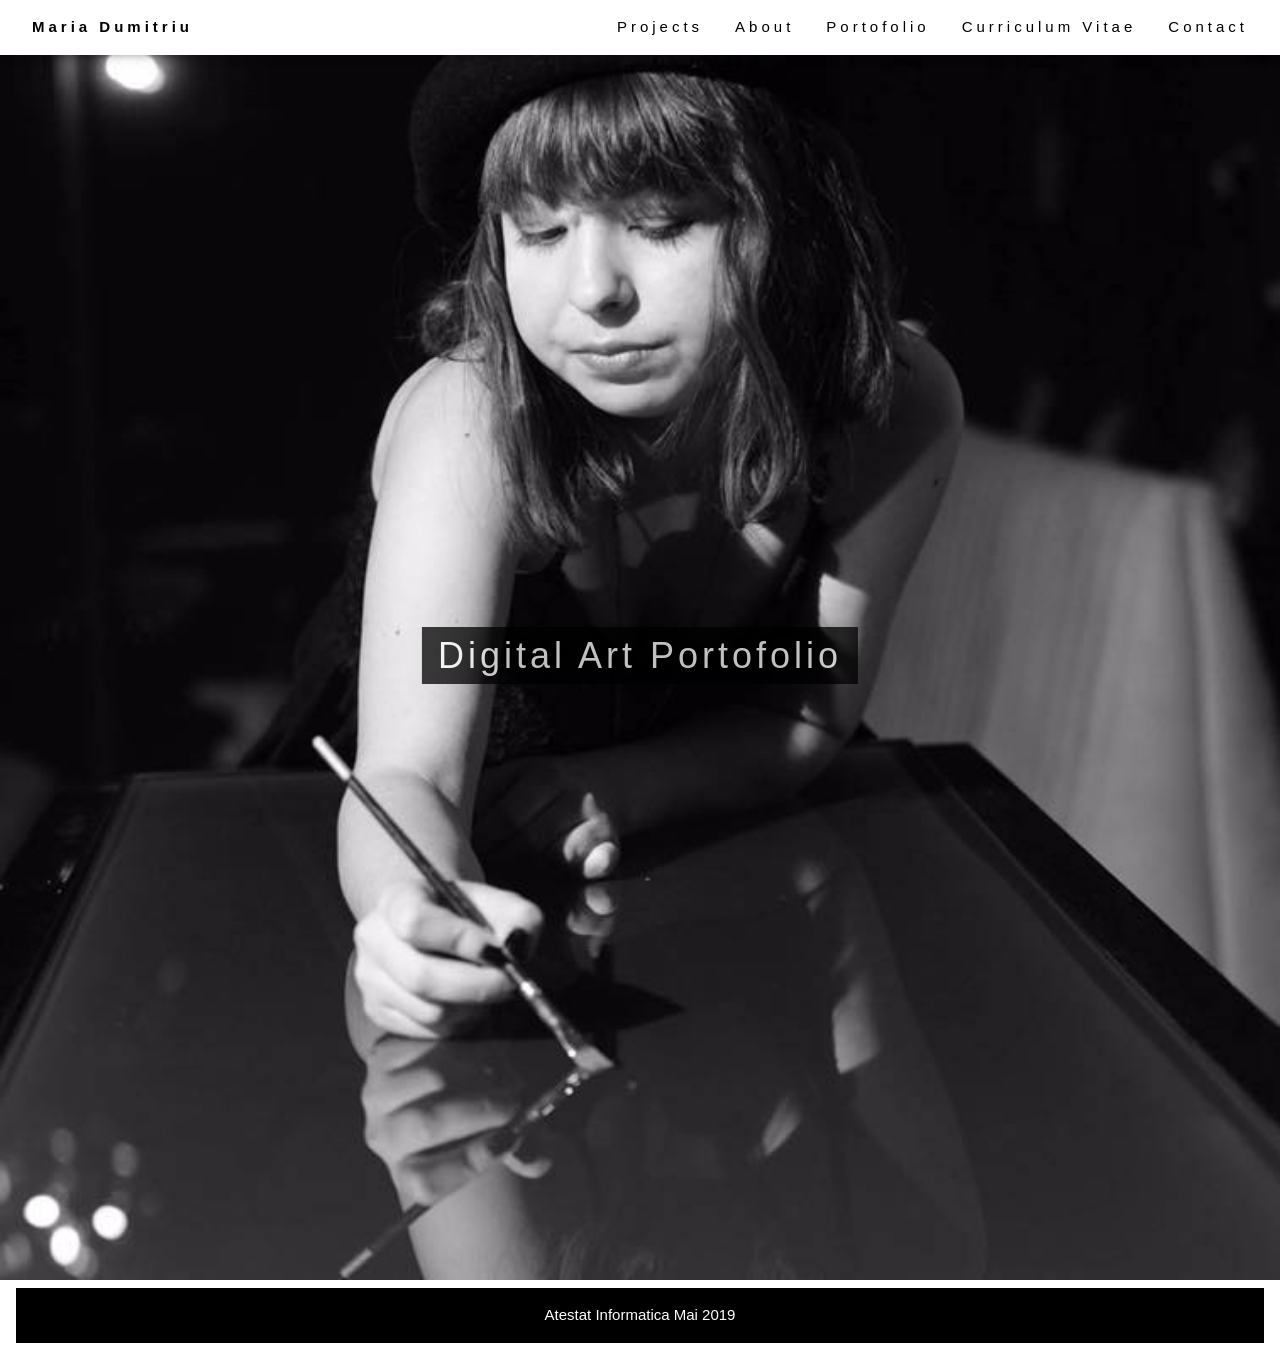
<file: Index.html>
<!DOCTYPE html>
<html>
<title>Maria Dumitriu</title>
<meta charset="UTF-8">
<meta name="viewport" content="width=device-width, initial-scale=1">
<link rel="stylesheet" href="Style.css">
<body>

<!-- Navbar (sit on top) -->
<div class="w3-top">
  <div class="w3-bar w3-white w3-wide w3-padding w3-card">
    <a href="#home" class="w3-bar-item w3-button"><b>Maria Dumitriu</b></a>
    <!-- Float links to the right. Hide them on small screens -->
    <div class="w3-right w3-hide-small">
      <a href="1Projects.html" class="w3-bar-item w3-button">Projects</a>
      <a href="2About.html" class="w3-bar-item w3-button">About</a>
      <a href="3Portofolio.html" class="w3-bar-item w3-button">Portofolio</a>
      <a href="4Cv.html" class="w3-bar-item w3-button">Curriculum Vitae</a>
      <a href="5Contact.html" class="w3-bar-item w3-button">Contact</a>
    </div>
  </div>
</div>

<!-- Header -->
<header class="w3-display-container w3-content w3-wide" style="max-width:1500px;" id="home">
  <img class="w3-image" img src="poze_atestat/me.jpg" alt="Architecture" width="1500" height="800">
  <div class="w3-display-middle w3-margin-top w3-center">
    <h1 class="w3-xxlarge w3-text-white"><span class="w3-padding w3-black w3-opacity-min">Digital Art Portofolio</span> </h1>
  </div>
</header>

<!-- Page content -->
<div class="w3-content w3-padding" style="max-width:1564px">


<!-- Footer -->
<footer class="w3-center w3-black w3-padding-16">
    Atestat Informatica Mai 2019

</footer>

</body>
</html>
</file>
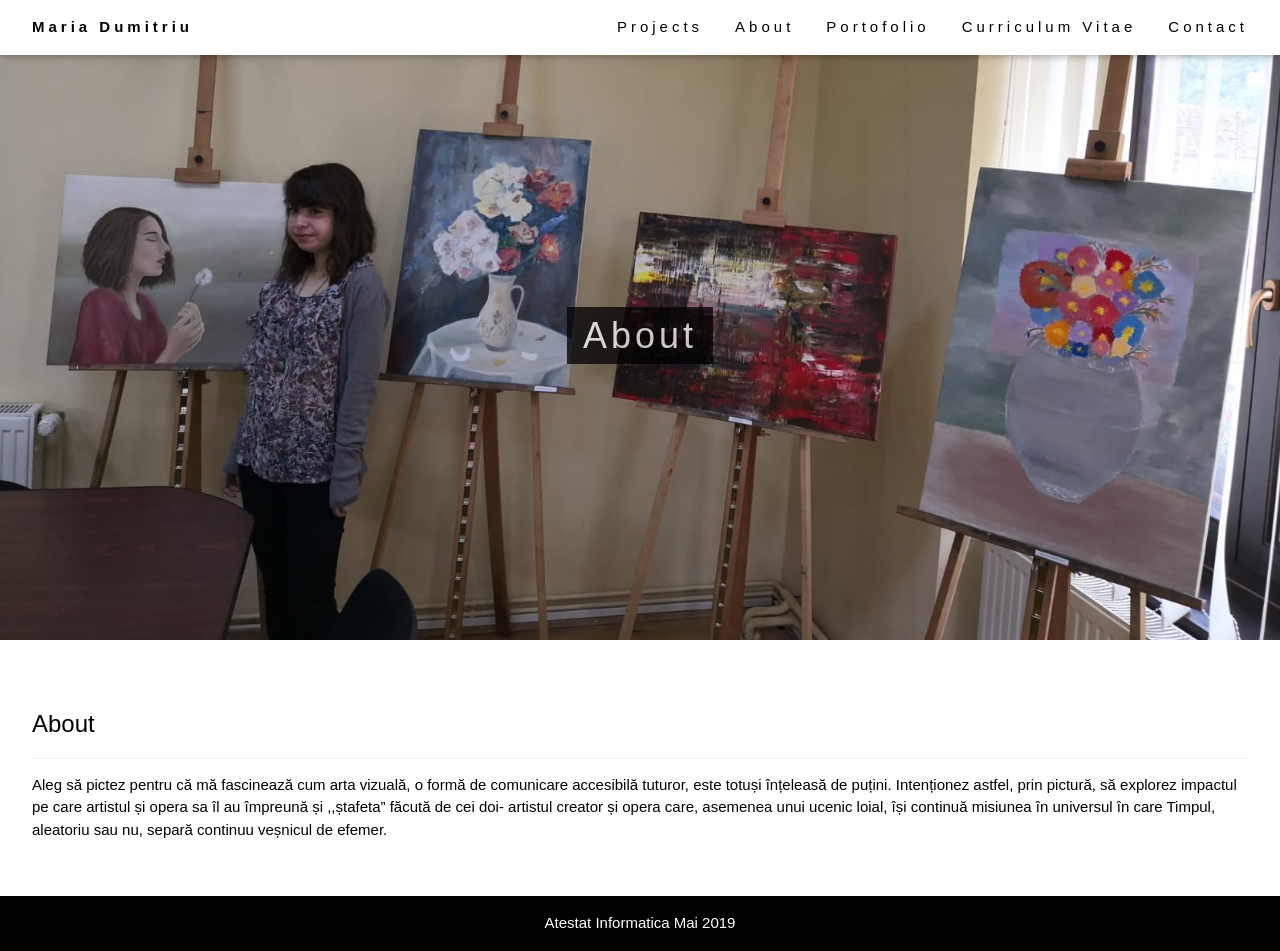
<file: 2About.html>
<!DOCTYPE html>
<html>
<title>Maria Dumitriu</title>
<meta charset="UTF-8">
<meta name="viewport" content="width=device-width, initial-scale=1">
<link rel="stylesheet" href="Style.css">
<body>

<!-- Navbar (sit on top) -->
<div class="w3-top">
  <div class="w3-bar w3-white w3-wide w3-padding w3-card">
    <a href="#home" class="w3-bar-item w3-button"><b>Maria Dumitriu</b></a>
    <!-- Float links to the right. Hide them on small screens -->
    <div class="w3-right w3-hide-small">
      <a href="1Projects.html" class="w3-bar-item w3-button">Projects</a>
      <a href="2About.html" class="w3-bar-item w3-button">About</a>
      <a href="3Portofolio.html" class="w3-bar-item w3-button">Portofolio</a>
      <a href="4Cv.html" class="w3-bar-item w3-button">Curriculum Vitae</a>
      <a href="5Contact.html" class="w3-bar-item w3-button">Contact</a>
    </div>
  </div>
</div>

<!-- Header -->
<header class="w3-display-container w3-content w3-wide" style="max-width:1500px;" id="home">
  <img class="w3-image" img src="poze_atestat/crop.jpeg" alt="Architecture" width="1500" height="800">
  <div class="w3-display-middle w3-margin-top w3-center">
    <h1 class="w3-xxlarge w3-text-white"><span class="w3-padding w3-black w3-opacity-min">About</span> </h1>
  </div>
</header>

<!-- Page content -->
<div class="w3-content w3-padding" style="max-width:1564px">



  <!-- About Section -->
  <div class="w3-container w3-padding-32" id="about">
    <h3 class="w3-border-bottom w3-border-light-grey w3-padding-16">About</h3>
    <p>Aleg să pictez pentru că mă fascinează cum arta vizuală, o formă de comunicare accesibilă tuturor, este totuși înțeleasă de puțini.
Intenționez astfel, prin pictură, să explorez impactul pe care artistul și opera sa îl au împreună și ,,ștafeta” făcută de cei doi- artistul creator și opera care, asemenea unui ucenic loial, își continuă misiunea în universul în care Timpul, aleatoriu sau nu, separă continuu veșnicul de efemer.
    </p>
  </div>


<!-- End page content -->
</div>


<!-- Footer -->
<footer class="w3-center w3-black w3-padding-16">
  Atestat Informatica Mai 2019

</footer>

</body>
</html>
</file>
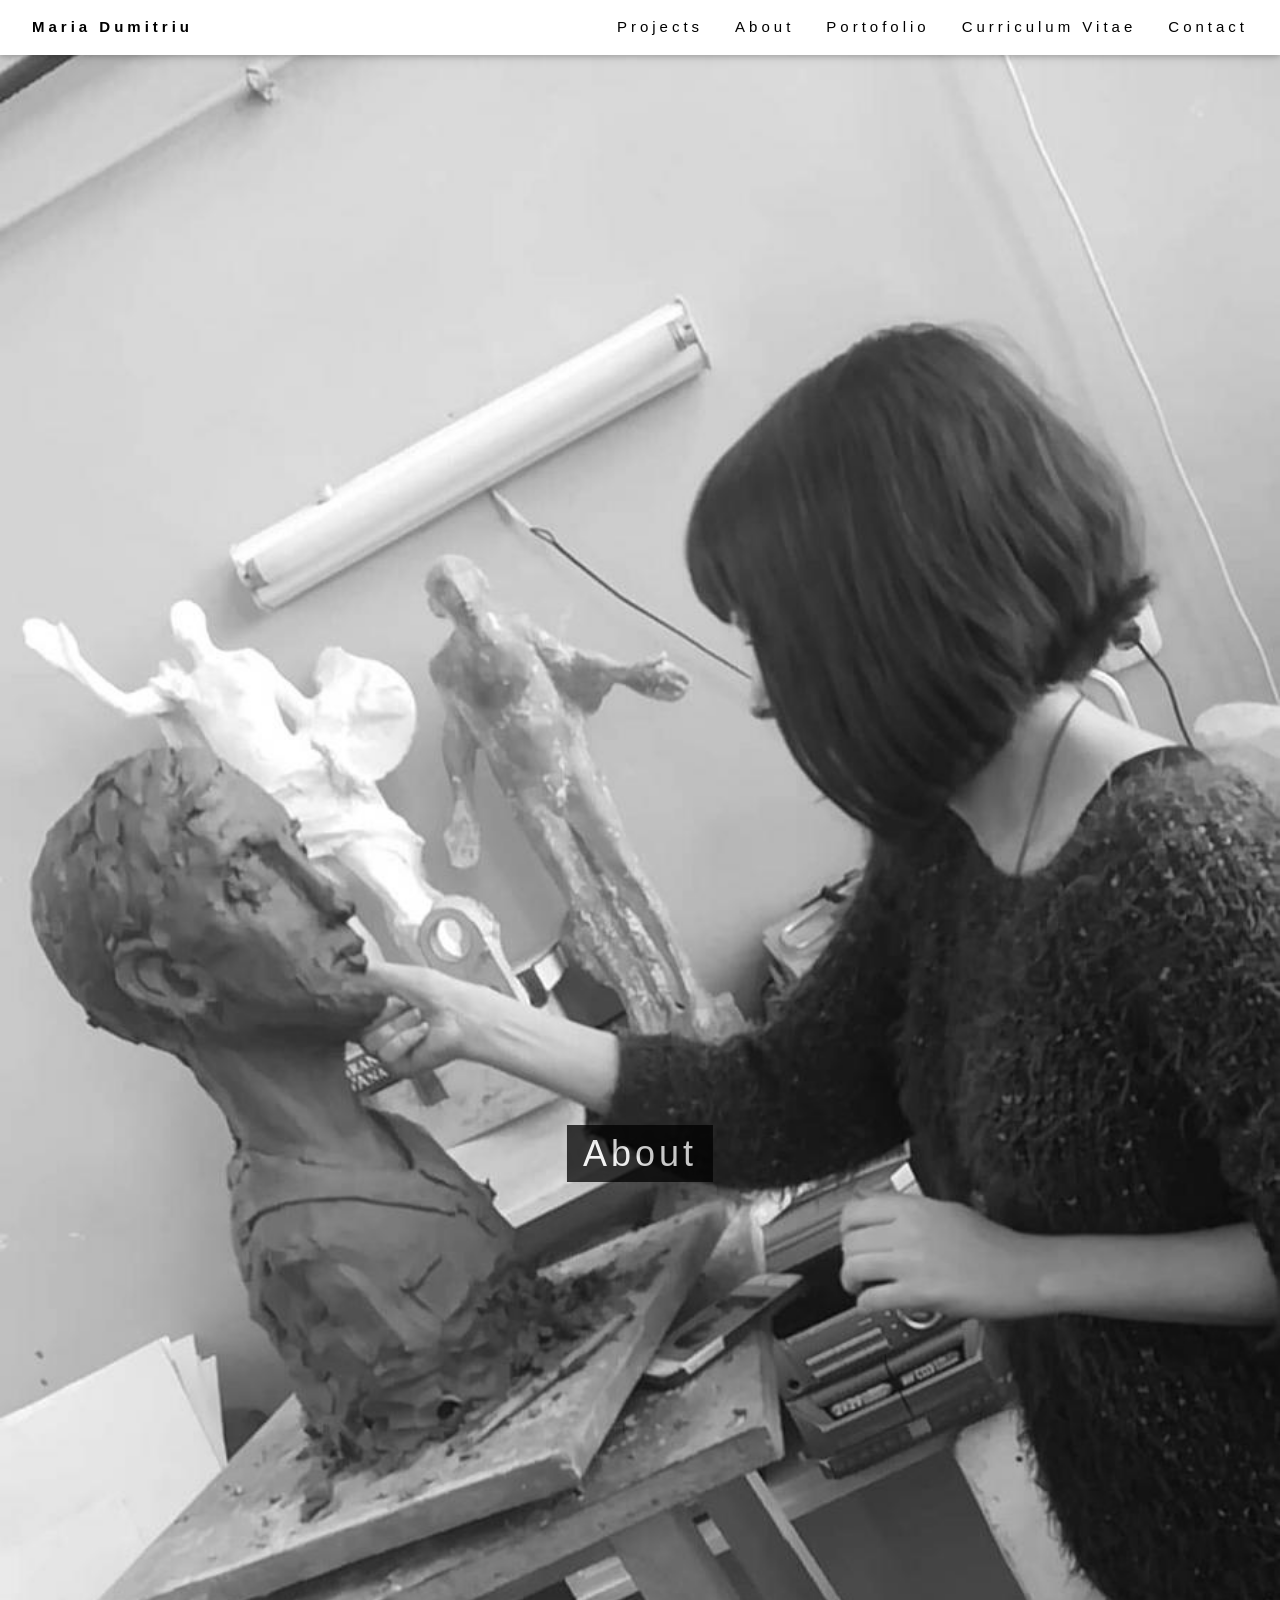
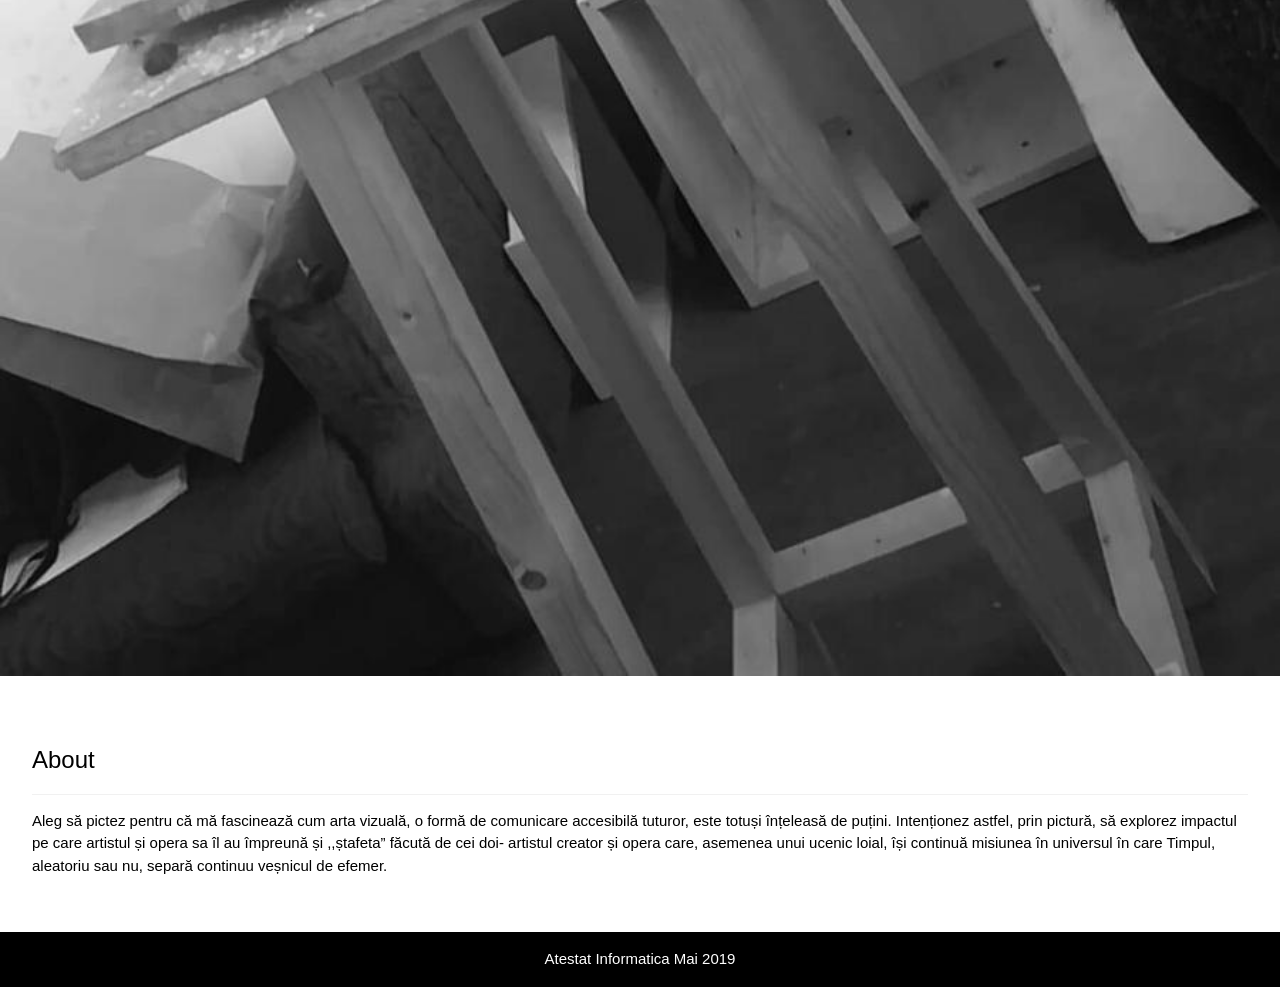
<file: 3Portofolio.html>
<!DOCTYPE html>
<html>
<title>Maria Dumitriu</title>
<meta charset="UTF-8">
<meta name="viewport" content="width=device-width, initial-scale=1">
<link rel="stylesheet" href="Style.css">
<body>

<!-- Navbar (sit on top) -->
<div class="w3-top">
  <div class="w3-bar w3-white w3-wide w3-padding w3-card">
    <a href="#home" class="w3-bar-item w3-button"><b>Maria Dumitriu</b></a>
    <!-- Float links to the right. Hide them on small screens -->
    <div class="w3-right w3-hide-small">
      <a href="1Projects.html" class="w3-bar-item w3-button">Projects</a>
      <a href="2About.html" class="w3-bar-item w3-button">About</a>
      <a href="3Portofolio.html" class="w3-bar-item w3-button">Portofolio</a>
      <a href="4Cv.html" class="w3-bar-item w3-button">Curriculum Vitae</a>
      <a href="5Contact.html" class="w3-bar-item w3-button">Contact</a>
    </div>
  </div>
</div>

<!-- Header -->
<header class="w3-display-container w3-content w3-wide" style="max-width:1500px;" id="home">
  <img class="w3-image" img src="poze_atestat/sculptura.jpeg" alt="Architecture" width="1500" height="800">
  <div class="w3-display-middle w3-margin-top w3-center">
    <h1 class="w3-xxlarge w3-text-white"><span class="w3-padding w3-black w3-opacity-min">About</span> </h1>
  </div>
</header>

<!-- Page content -->
<div class="w3-content w3-padding" style="max-width:1564px">



  <!-- About Section -->
  <div class="w3-container w3-padding-32" id="about">
    <h3 class="w3-border-bottom w3-border-light-grey w3-padding-16">About</h3>
    <p>Aleg să pictez pentru că mă fascinează cum arta vizuală, o formă de comunicare accesibilă tuturor, este totuși înțeleasă de puțini.
Intenționez astfel, prin pictură, să explorez impactul pe care artistul și opera sa îl au împreună și ,,ștafeta” făcută de cei doi- artistul creator și opera care, asemenea unui ucenic loial, își continuă misiunea în universul în care Timpul, aleatoriu sau nu, separă continuu veșnicul de efemer.
    </p>
  </div>


<!-- End page content -->
</div>


<!-- Footer -->
<footer class="w3-center w3-black w3-padding-16">
  Atestat Informatica Mai 2019

</footer>

</body>
</html>
</file>
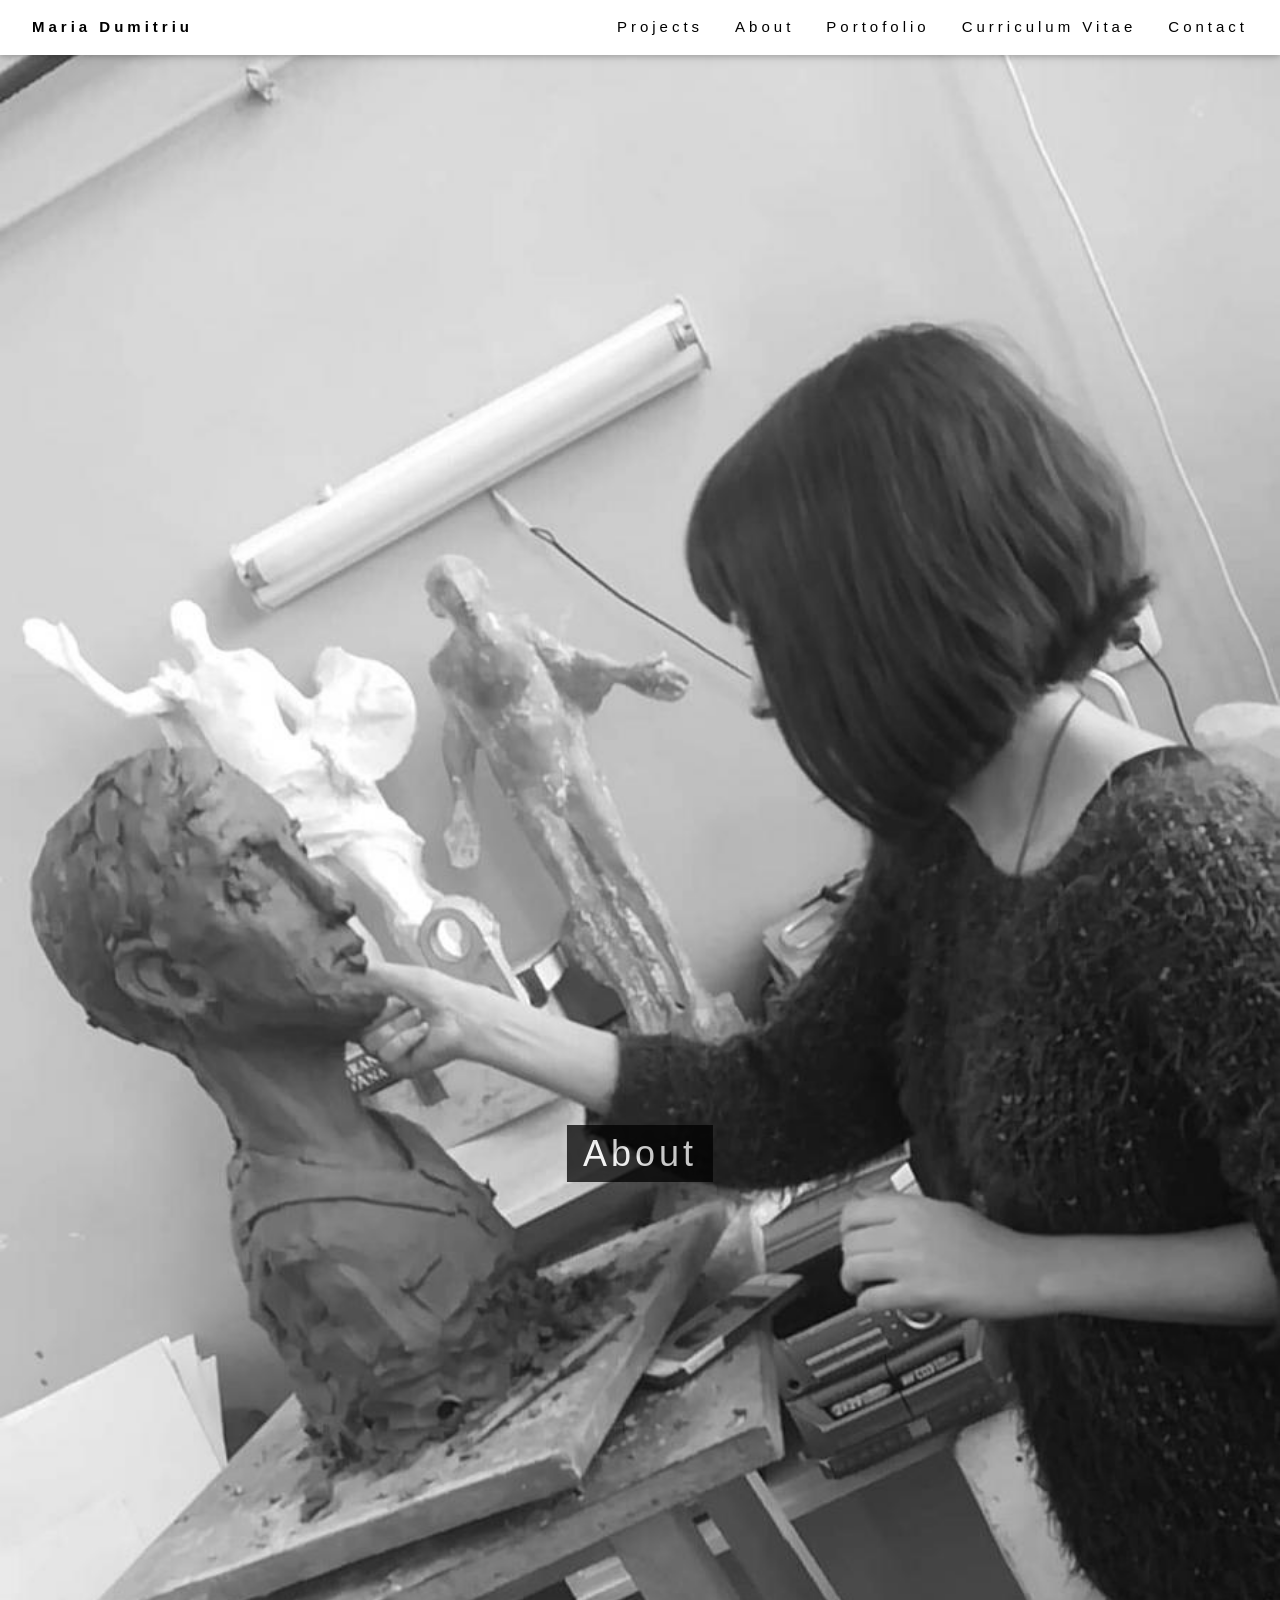
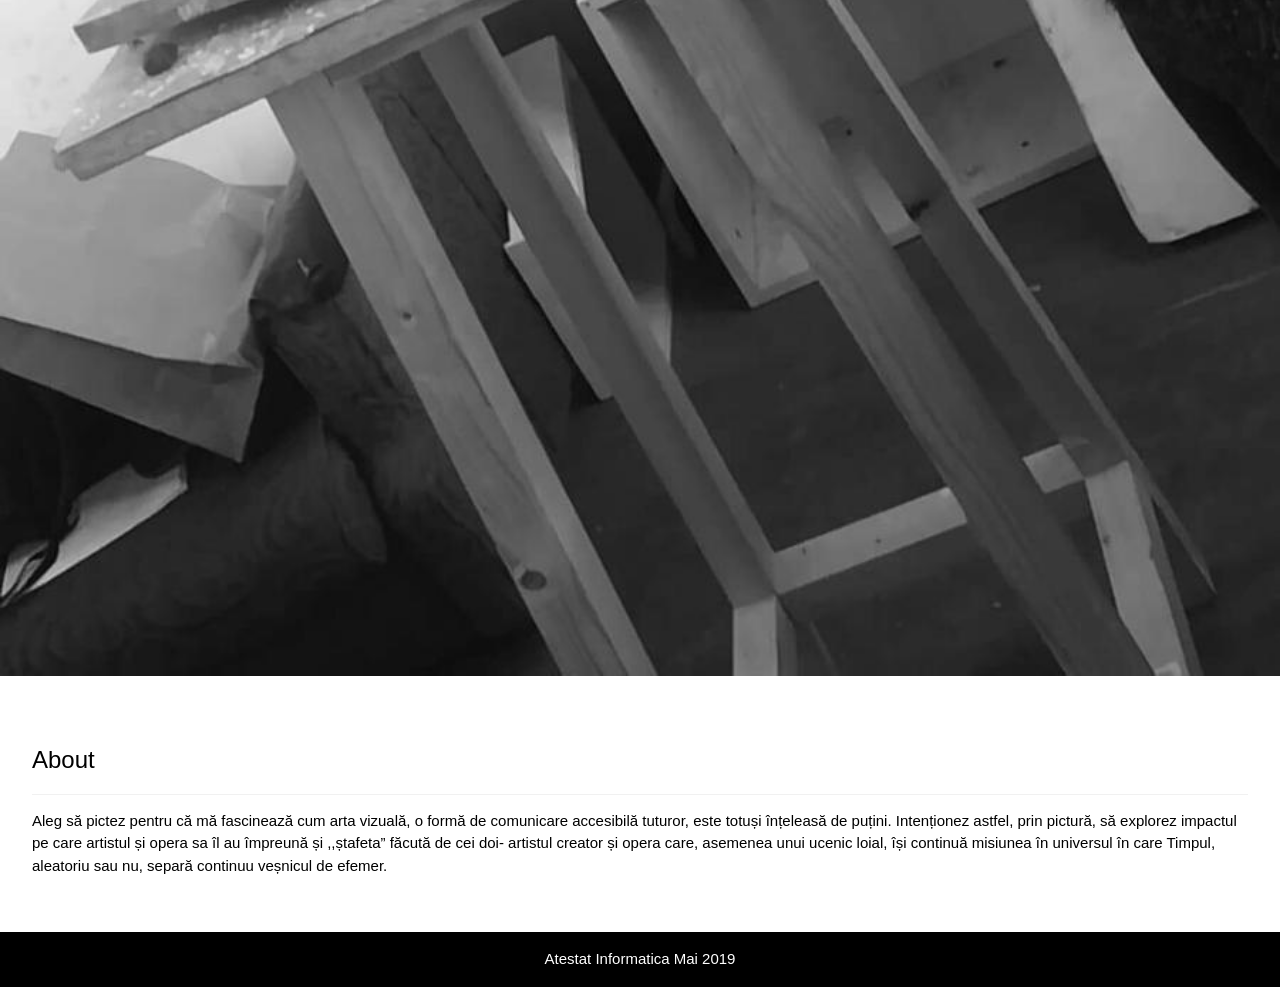
<file: 4Cv.html>
<!DOCTYPE html>
<html>
<title>Maria Dumitriu</title>
<meta charset="UTF-8">
<meta name="viewport" content="width=device-width, initial-scale=1">
<link rel="stylesheet" href="Style.css">
<body>

<!-- Navbar (sit on top) -->
<div class="w3-top">
  <div class="w3-bar w3-white w3-wide w3-padding w3-card">
    <a href="#home" class="w3-bar-item w3-button"><b>Maria Dumitriu</b></a>
    <!-- Float links to the right. Hide them on small screens -->
    <div class="w3-right w3-hide-small">
      <a href="1Projects.html" class="w3-bar-item w3-button">Projects</a>
      <a href="2About.html" class="w3-bar-item w3-button">About</a>
      <a href="3Portofolio.html" class="w3-bar-item w3-button">Portofolio</a>
      <a href="4Cv.html" class="w3-bar-item w3-button">Curriculum Vitae</a>
      <a href="5Contact.html" class="w3-bar-item w3-button">Contact</a>
    </div>
  </div>
</div>

<!-- Header -->
<header class="w3-display-container w3-content w3-wide" style="max-width:1500px;" id="home">
  <img class="w3-image" img src="poze_atestat/sculptura.jpeg" alt="Architecture" width="1500" height="800">
  <div class="w3-display-middle w3-margin-top w3-center">
    <h1 class="w3-xxlarge w3-text-white"><span class="w3-padding w3-black w3-opacity-min">About</span> </h1>
  </div>
</header>

<!-- Page content -->
<div class="w3-content w3-padding" style="max-width:1564px">



  <!-- About Section -->
  <div class="w3-container w3-padding-32" id="about">
    <h3 class="w3-border-bottom w3-border-light-grey w3-padding-16">About</h3>
    <p>Aleg să pictez pentru că mă fascinează cum arta vizuală, o formă de comunicare accesibilă tuturor, este totuși înțeleasă de puțini.
Intenționez astfel, prin pictură, să explorez impactul pe care artistul și opera sa îl au împreună și ,,ștafeta” făcută de cei doi- artistul creator și opera care, asemenea unui ucenic loial, își continuă misiunea în universul în care Timpul, aleatoriu sau nu, separă continuu veșnicul de efemer.
    </p>
  </div>


<!-- End page content -->
</div>


<!-- Footer -->
<footer class="w3-center w3-black w3-padding-16">
  Atestat Informatica Mai 2019
  
</footer>

</body>
</html>
</file>
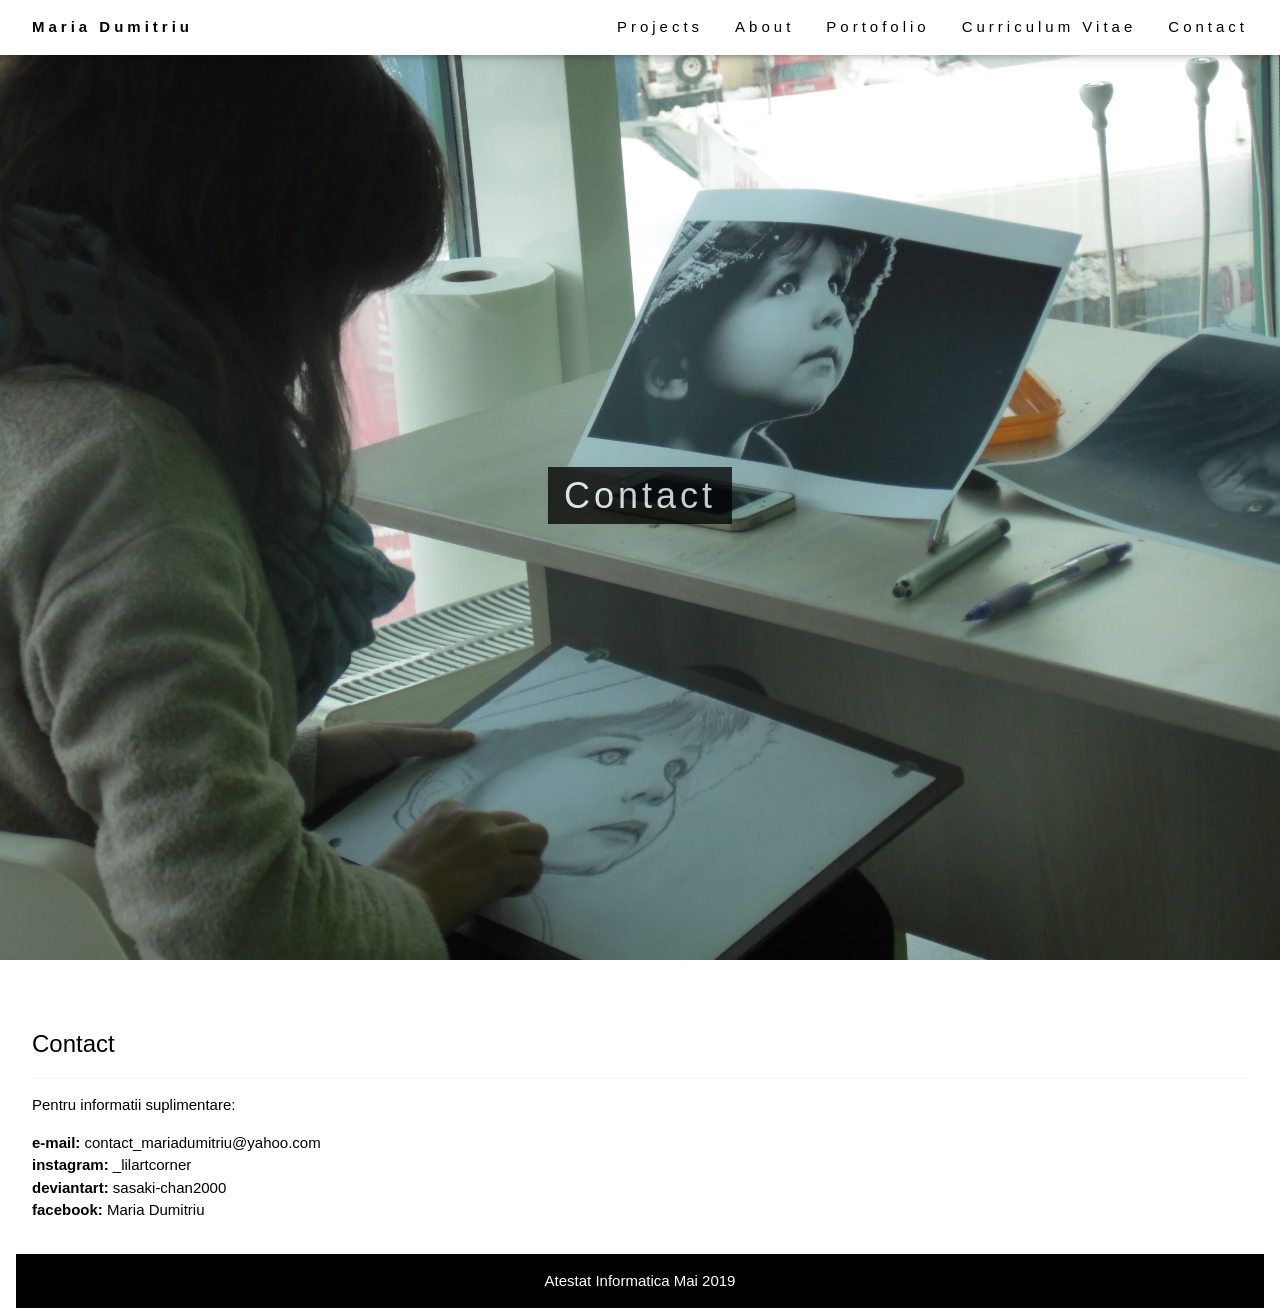
<file: 5Contact.html>
<!DOCTYPE html>
<html>
<title>Maria Dumitriu</title>
<meta charset="UTF-8">
<meta name="viewport" content="width=device-width, initial-scale=1">
<link rel="stylesheet" href="Style.css">
<body>

<!-- Navbar (sit on top) -->
<div class="w3-top">
  <div class="w3-bar w3-white w3-wide w3-padding w3-card">
    <a href="#home" class="w3-bar-item w3-button"><b>Maria Dumitriu</b></a>
    <!-- Float links to the right. Hide them on small screens -->
    <div class="w3-right w3-hide-small">
      <a href="1Projects.html" class="w3-bar-item w3-button">Projects</a>
      <a href="2About.html" class="w3-bar-item w3-button">About</a>
      <a href="3Portofolio.html" class="w3-bar-item w3-button">Portofolio</a>
      <a href="4Cv.html" class="w3-bar-item w3-button">Curriculum Vitae</a>
      <a href="5Contact.html" class="w3-bar-item w3-button">Contact</a>
    </div>
  </div>
</div>

<!-- Header -->
<header class="w3-display-container w3-content w3-wide" style="max-width:1500px;" id="home">
  <img class="w3-image" img src="poze_atestat/masa.jpg" alt="Architecture" width="1500" height="800">
  <div class="w3-display-middle w3-margin-top w3-center">
    <h1 class="w3-xxlarge w3-text-white"><span class="w3-padding w3-black w3-opacity-min">Contact</span> </h1>
  </div>
</header>

<!-- Page content -->
<div class="w3-content w3-padding" style="max-width:1564px">

  <!-- Contact Section -->
  <div class="w3-container w3-padding-32" id="contact">
    <h3 class="w3-border-bottom w3-border-light-grey w3-padding-16">Contact</h3>
    <p>Pentru informatii suplimentare:</p>
  
  <h><b> e-mail: </b>contact_mariadumitriu@yahoo.com </h><br>
  <h> <b>instagram: </b>_lilartcorner </h><br>
  <h> <b>deviantart: </b>sasaki-chan2000 </h><br>
  <h> <b>facebook: </b>Maria Dumitriu </h><br>
      </button>
    </form>
  </div>
  
<!-- Footer -->
<footer class="w3-center w3-black w3-padding-16">
  Atestat Informatica Mai 2019

</footer>

<!-- End page content -->
</div>



</body>
</html>
</file>
<file: Style.css>
﻿/* W3.CSS 4.12 November 2018 by Jan Egil and Borge Refsnes */
html{box-sizing:border-box}*,*:before,*:after{box-sizing:inherit}
/* Extract from normalize.css by Nicolas Gallagher and Jonathan Neal git.io/normalize */
html{-ms-text-size-adjust:100%;-webkit-text-size-adjust:100%}body{margin:0}
article,aside,details,figcaption,figure,footer,header,main,menu,nav,section,summary{display:block}
audio,canvas,progress,video{display:inline-block}progress{vertical-align:baseline}
audio:not([controls]){display:none;height:0}[hidden],template{display:none}
a{background-color:transparent;-webkit-text-decoration-skip:objects}
a:active,a:hover{outline-width:0}abbr[title]{border-bottom:none;text-decoration:underline;text-decoration:underline dotted}
dfn{font-style:italic}mark{background:#ff0;color:#000}
small{font-size:80%}sub,sup{font-size:75%;line-height:0;position:relative;vertical-align:baseline}
sub{bottom:-0.25em}sup{top:-0.5em}figure{margin:1em 40px}img{border-style:none}svg:not(:root){overflow:hidden}
code,kbd,pre,samp{font-family:monospace,monospace;font-size:1em}hr{box-sizing:content-box;height:0;overflow:visible}
button,input,select,textarea{font:inherit;margin:0}optgroup{font-weight:bold}
button,input{overflow:visible}button,select{text-transform:none}
button,html [type=button],[type=reset],[type=submit]{-webkit-appearance:button}
button::-moz-focus-inner, [type=button]::-moz-focus-inner, [type=reset]::-moz-focus-inner, [type=submit]::-moz-focus-inner{border-style:none;padding:0}
button:-moz-focusring, [type=button]:-moz-focusring, [type=reset]:-moz-focusring, [type=submit]:-moz-focusring{outline:1px dotted ButtonText}
fieldset{border:1px solid #c0c0c0;margin:0 2px;padding:.35em .625em .75em}
legend{color:inherit;display:table;max-width:100%;padding:0;white-space:normal}textarea{overflow:auto}
[type=checkbox],[type=radio]{padding:0}
[type=number]::-webkit-inner-spin-button,[type=number]::-webkit-outer-spin-button{height:auto}
[type=search]{-webkit-appearance:textfield;outline-offset:-2px}
[type=search]::-webkit-search-cancel-button,[type=search]::-webkit-search-decoration{-webkit-appearance:none}
::-webkit-input-placeholder{color:inherit;opacity:0.54}
::-webkit-file-upload-button{-webkit-appearance:button;font:inherit}
/* End extract */
html,body{font-family:Verdana,sans-serif;font-size:15px;line-height:1.5}html{overflow-x:hidden}
h1{font-size:36px}h2{font-size:30px}h3{font-size:24px}h4{font-size:20px}h5{font-size:18px}h6{font-size:16px}.w3-serif{font-family:serif}
h1,h2,h3,h4,h5,h6{font-family:"Segoe UI",Arial,sans-serif;font-weight:400;margin:10px 0}.w3-wide{letter-spacing:4px}
hr{border:0;border-top:1px solid #eee;margin:20px 0}
.w3-image{max-width:100%;height:auto}img{vertical-align:middle}a{color:inherit}
.w3-table,.w3-table-all{border-collapse:collapse;border-spacing:0;width:100%;display:table}.w3-table-all{border:1px solid #ccc}
.w3-bordered tr,.w3-table-all tr{border-bottom:1px solid #ddd}.w3-striped tbody tr:nth-child(even){background-color:#f1f1f1}
.w3-table-all tr:nth-child(odd){background-color:#fff}.w3-table-all tr:nth-child(even){background-color:#f1f1f1}
.w3-hoverable tbody tr:hover,.w3-ul.w3-hoverable li:hover{background-color:#ccc}.w3-centered tr th,.w3-centered tr td{text-align:center}
.w3-table td,.w3-table th,.w3-table-all td,.w3-table-all th{padding:8px 8px;display:table-cell;text-align:left;vertical-align:top}
.w3-table th:first-child,.w3-table td:first-child,.w3-table-all th:first-child,.w3-table-all td:first-child{padding-left:16px}
.w3-btn,.w3-button{border:none;display:inline-block;padding:8px 16px;vertical-align:middle;overflow:hidden;text-decoration:none;color:inherit;background-color:inherit;text-align:center;cursor:pointer;white-space:nowrap}
.w3-btn:hover{box-shadow:0 8px 16px 0 rgba(0,0,0,0.2),0 6px 20px 0 rgba(0,0,0,0.19)}
.w3-btn,.w3-button{-webkit-touch-callout:none;-webkit-user-select:none;-khtml-user-select:none;-moz-user-select:none;-ms-user-select:none;user-select:none}   
.w3-disabled,.w3-btn:disabled,.w3-button:disabled{cursor:not-allowed;opacity:0.3}.w3-disabled *,:disabled *{pointer-events:none}
.w3-btn.w3-disabled:hover,.w3-btn:disabled:hover{box-shadow:none}
.w3-badge,.w3-tag{background-color:#000;color:#fff;display:inline-block;padding-left:8px;padding-right:8px;text-align:center}.w3-badge{border-radius:50%}
.w3-ul{list-style-type:none;padding:0;margin:0}.w3-ul li{padding:8px 16px;border-bottom:1px solid #ddd}.w3-ul li:last-child{border-bottom:none}
.w3-tooltip,.w3-display-container{position:relative}.w3-tooltip .w3-text{display:none}.w3-tooltip:hover .w3-text{display:inline-block}
.w3-ripple:active{opacity:0.5}.w3-ripple{transition:opacity 0s}
.w3-input{padding:8px;display:block;border:none;border-bottom:1px solid #ccc;width:100%}
.w3-select{padding:9px 0;width:100%;border:none;border-bottom:1px solid #ccc}



.w3-dropdown-hover:hover > .w3-button:first-child,.w3-dropdown-click:hover > .w3-button:first-child{background-color:#ccc;color:#000}

.w3-check,.w3-radio{width:24px;height:24px;position:relative;top:6px}
.w3-sidebar{height:100%;width:200px;background-color:#fff;position:fixed!important;z-index:1;overflow:auto}
.w3-bar-block .w3-dropdown-hover,.w3-bar-block .w3-dropdown-click{width:100%}
.w3-bar-block .w3-dropdown-hover .w3-dropdown-content,.w3-bar-block .w3-dropdown-click .w3-dropdown-content{min-width:100%}
.w3-bar-block .w3-dropdown-hover .w3-button,.w3-bar-block .w3-dropdown-click .w3-button{width:100%;text-align:left;padding:8px 16px}
.w3-main,#main{transition:margin-left .4s}
.w3-modal{z-index:3;display:none;padding-top:100px;position:fixed;left:0;top:0;width:100%;height:100%;overflow:auto;background-color:rgb(0,0,0);background-color:rgba(0,0,0,0.4)}
.w3-modal-content{margin:auto;background-color:#fff;position:relative;padding:0;outline:0;width:600px}
.w3-bar{width:100%;overflow:hidden}.w3-center .w3-bar{display:inline-block;width:auto}
.w3-bar .w3-bar-item{padding:8px 16px;float:left;width:auto;border:none;display:block;outline:0}
.w3-bar .w3-dropdown-hover,.w3-bar .w3-dropdown-click{position:static;float:left}
.w3-bar .w3-button{white-space:normal}
.w3-bar-block .w3-bar-item{width:100%;display:block;padding:8px 16px;text-align:left;border:none;white-space:normal;float:none;outline:0}
.w3-bar-block.w3-center .w3-bar-item{text-align:center}.w3-block{display:block;width:100%}
.w3-responsive{display:block;overflow-x:auto}
.w3-container:after,.w3-container:before,.w3-panel:after,.w3-panel:before,.w3-row:after,.w3-row:before,.w3-row-padding:after,.w3-row-padding:before,
.w3-cell-row:before,.w3-cell-row:after,.w3-clear:after,.w3-clear:before,.w3-bar:before,.w3-bar:after{content:"";display:table;clear:both}
.w3-col,.w3-half,.w3-third,.w3-twothird,.w3-threequarter,.w3-quarter{float:left;width:100%}
.w3-col.s1{width:8.33333%}.w3-col.s2{width:16.66666%}.w3-col.s3{width:24.99999%}.w3-col.s4{width:33.33333%}
.w3-col.s5{width:41.66666%}.w3-col.s6{width:49.99999%}.w3-col.s7{width:58.33333%}.w3-col.s8{width:66.66666%}
.w3-col.s9{width:74.99999%}.w3-col.s10{width:83.33333%}.w3-col.s11{width:91.66666%}.w3-col.s12{width:99.99999%}
@media (min-width:601px){.w3-col.m1{width:8.33333%}.w3-col.m2{width:16.66666%}.w3-col.m3,.w3-quarter{width:24.99999%}.w3-col.m4,.w3-third{width:33.33333%}
.w3-col.m5{width:41.66666%}.w3-col.m6,.w3-half{width:49.99999%}.w3-col.m7{width:58.33333%}.w3-col.m8,.w3-twothird{width:66.66666%}
.w3-col.m9,.w3-threequarter{width:74.99999%}.w3-col.m10{width:83.33333%}.w3-col.m11{width:91.66666%}.w3-col.m12{width:99.99999%}}
@media (min-width:993px){.w3-col.l1{width:8.33333%}.w3-col.l2{width:16.66666%}.w3-col.l3{width:24.99999%}.w3-col.l4{width:33.33333%}
.w3-col.l5{width:41.66666%}.w3-col.l6{width:49.99999%}.w3-col.l7{width:58.33333%}.w3-col.l8{width:66.66666%}
.w3-col.l9{width:74.99999%}.w3-col.l10{width:83.33333%}.w3-col.l11{width:91.66666%}.w3-col.l12{width:99.99999%}}
.w3-rest{overflow:hidden}.w3-stretch{margin-left:-16px;margin-right:-16px}
.w3-content,.w3-auto{margin-left:auto;margin-right:auto}.w3-content{max-width:980px}.w3-auto{max-width:1140px}
.w3-cell-row{display:table;width:100%}.w3-cell{display:table-cell}
.w3-cell-top{vertical-align:top}.w3-cell-middle{vertical-align:middle}.w3-cell-bottom{vertical-align:bottom}
.w3-hide{display:none!important}.w3-show-block,.w3-show{display:block!important}.w3-show-inline-block{display:inline-block!important}
@media (max-width:1205px){.w3-auto{max-width:95%}}
@media (max-width:600px){.w3-modal-content{margin:0 10px;width:auto!important}.w3-modal{padding-top:30px}
.w3-dropdown-hover.w3-mobile .w3-dropdown-content,.w3-dropdown-click.w3-mobile .w3-dropdown-content{position:relative}	
.w3-hide-small{display:none!important}.w3-mobile{display:block;width:100%!important}.w3-bar-item.w3-mobile,.w3-dropdown-hover.w3-mobile,.w3-dropdown-click.w3-mobile{text-align:center}
.w3-dropdown-hover.w3-mobile,.w3-dropdown-hover.w3-mobile .w3-btn,.w3-dropdown-hover.w3-mobile .w3-button,.w3-dropdown-click.w3-mobile,.w3-dropdown-click.w3-mobile .w3-btn,.w3-dropdown-click.w3-mobile .w3-button{width:100%}}
@media (max-width:768px){.w3-modal-content{width:500px}.w3-modal{padding-top:50px}}
@media (min-width:993px){.w3-modal-content{width:900px}.w3-hide-large{display:none!important}.w3-sidebar.w3-collapse{display:block!important}}
@media (max-width:992px) and (min-width:601px){.w3-hide-medium{display:none!important}}
@media (max-width:992px){.w3-sidebar.w3-collapse{display:none}.w3-main{margin-left:0!important;margin-right:0!important}.w3-auto{max-width:100%}}
.w3-top,.w3-bottom{position:fixed;width:100%;z-index:1}.w3-top{top:0}.w3-bottom{bottom:0}
.w3-overlay{position:fixed;display:none;width:100%;height:100%;top:0;left:0;right:0;bottom:0;background-color:rgba(0,0,0,0.5);z-index:2}
.w3-display-topleft{position:absolute;left:0;top:0}.w3-display-topright{position:absolute;right:0;top:0}
.w3-display-bottomleft{position:absolute;left:0;bottom:0}.w3-display-bottomright{position:absolute;right:0;bottom:0}
.w3-display-middle{position:absolute;top:50%;left:50%;transform:translate(-50%,-50%);-ms-transform:translate(-50%,-50%)}
.w3-display-left{position:absolute;top:50%;left:0%;transform:translate(0%,-50%);-ms-transform:translate(-0%,-50%)}
.w3-display-right{position:absolute;top:50%;right:0%;transform:translate(0%,-50%);-ms-transform:translate(0%,-50%)}
.w3-display-topmiddle{position:absolute;left:50%;top:0;transform:translate(-50%,0%);-ms-transform:translate(-50%,0%)}
.w3-display-bottommiddle{position:absolute;left:50%;bottom:0;transform:translate(-50%,0%);-ms-transform:translate(-50%,0%)}
.w3-display-container:hover .w3-display-hover{display:block}.w3-display-container:hover span.w3-display-hover{display:inline-block}.w3-display-hover{display:none}
.w3-display-position{position:absolute}
.w3-circle{border-radius:50%}
.w3-round-small{border-radius:2px}.w3-round,.w3-round-medium{border-radius:4px}.w3-round-large{border-radius:8px}.w3-round-xlarge{border-radius:16px}.w3-round-xxlarge{border-radius:32px}
.w3-row-padding,.w3-row-padding>.w3-half,.w3-row-padding>.w3-third,.w3-row-padding>.w3-twothird,.w3-row-padding>.w3-threequarter,.w3-row-padding>.w3-quarter,.w3-row-padding>.w3-col{padding:0 8px}
.w3-container,.w3-panel{padding:0.01em 16px}.w3-panel{margin-top:16px;margin-bottom:16px}
.w3-code,.w3-codespan{font-family:Consolas,"courier new";font-size:16px}
.w3-code{width:auto;background-color:#fff;padding:8px 12px;border-left:4px solid #4CAF50;word-wrap:break-word}
.w3-codespan{color:crimson;background-color:#f1f1f1;padding-left:4px;padding-right:4px;font-size:110%}
.w3-card,.w3-card-2{box-shadow:0 2px 5px 0 rgba(0,0,0,0.16),0 2px 10px 0 rgba(0,0,0,0.12)}
.w3-card-4,.w3-hover-shadow:hover{box-shadow:0 4px 10px 0 rgba(0,0,0,0.2),0 4px 20px 0 rgba(0,0,0,0.19)}
.w3-spin{animation:w3-spin 2s infinite linear}@keyframes w3-spin{0%{transform:rotate(0deg)}100%{transform:rotate(359deg)}}



.w3-opacity,.w3-hover-opacity:hover{opacity:0.60}.w3-opacity-off,.w3-hover-opacity-off:hover{opacity:1}
.w3-opacity-max{opacity:0.25}.w3-opacity-min{opacity:0.75}
.w3-greyscale-max,.w3-grayscale-max,.w3-hover-greyscale:hover,.w3-hover-grayscale:hover{filter:grayscale(100%)}
.w3-greyscale,.w3-grayscale{filter:grayscale(75%)}.w3-greyscale-min,.w3-grayscale-min{filter:grayscale(50%)}
.w3-sepia{filter:sepia(75%)}.w3-sepia-max,.w3-hover-sepia:hover{filter:sepia(100%)}.w3-sepia-min{filter:sepia(50%)}
.w3-tiny{font-size:10px!important}.w3-small{font-size:12px!important}.w3-medium{font-size:15px!important}.w3-large{font-size:18px!important}
.w3-xlarge{font-size:24px!important}.w3-xxlarge{font-size:36px!important}.w3-xxxlarge{font-size:48px!important}.w3-jumbo{font-size:64px!important}
.w3-left-align{text-align:left!important}.w3-right-align{text-align:right!important}.w3-justify{text-align:justify!important}.w3-center{text-align:center!important}
.w3-border-0{border:0!important}.w3-border{border:1px solid #ccc!important}
.w3-border-top{border-top:1px solid #ccc!important}.w3-border-bottom{border-bottom:1px solid #ccc!important}
.w3-border-left{border-left:1px solid #ccc!important}.w3-border-right{border-right:1px solid #ccc!important}
.w3-topbar{border-top:6px solid #ccc!important}.w3-bottombar{border-bottom:6px solid #ccc!important}
.w3-leftbar{border-left:6px solid #ccc!important}.w3-rightbar{border-right:6px solid #ccc!important}
.w3-section,.w3-code{margin-top:16px!important;margin-bottom:16px!important}
.w3-margin{margin:16px!important}.w3-margin-top{margin-top:16px!important}.w3-margin-bottom{margin-bottom:16px!important}
.w3-margin-left{margin-left:16px!important}.w3-margin-right{margin-right:16px!important}
.w3-padding-small{padding:4px 8px!important}.w3-padding{padding:8px 16px!important}.w3-padding-large{padding:12px 24px!important}
.w3-padding-16{padding-top:16px!important;padding-bottom:16px!important}.w3-padding-24{padding-top:24px!important;padding-bottom:24px!important}
.w3-padding-32{padding-top:32px!important;padding-bottom:32px!important}.w3-padding-48{padding-top:48px!important;padding-bottom:48px!important}
.w3-padding-64{padding-top:64px!important;padding-bottom:64px!important}
.w3-left{float:left!important}.w3-right{float:right!important}
.w3-button:hover{color:#000!important;background-color:#ccc!important}
.w3-transparent,.w3-hover-none:hover{background-color:transparent!important}
.w3-hover-none:hover{box-shadow:none!important}
/* Colors */






.w3-white,.w3-hover-white:hover{color:#000!important;background-color:#fff!important}
.w3-black,.w3-hover-black:hover{color:#fff!important;background-color:#000!important}


.w3-text-white,.w3-hover-text-white:hover{color:#fff!important}
.w3-text-black,.w3-hover-text-black:hover{color:#000!important}
.w3-text-grey,.w3-hover-text-grey:hover,.w3-text-gray,.w3-hover-text-gray:hover{color:#757575!important}
.w3-text-light-grey,.w3-hover-text-light-grey:hover,.w3-text-light-gray,.w3-hover-text-light-gray:hover{color:#f1f1f1!important}
.w3-text-dark-grey,.w3-hover-text-dark-grey:hover,.w3-text-dark-gray,.w3-hover-text-dark-gray:hover{color:#3a3a3a!important}

.w3-border-light-grey,.w3-hover-border-light-grey:hover,.w3-border-light-gray,.w3-hover-border-light-gray:hover{border-color:#f1f1f1!important}
</file>
